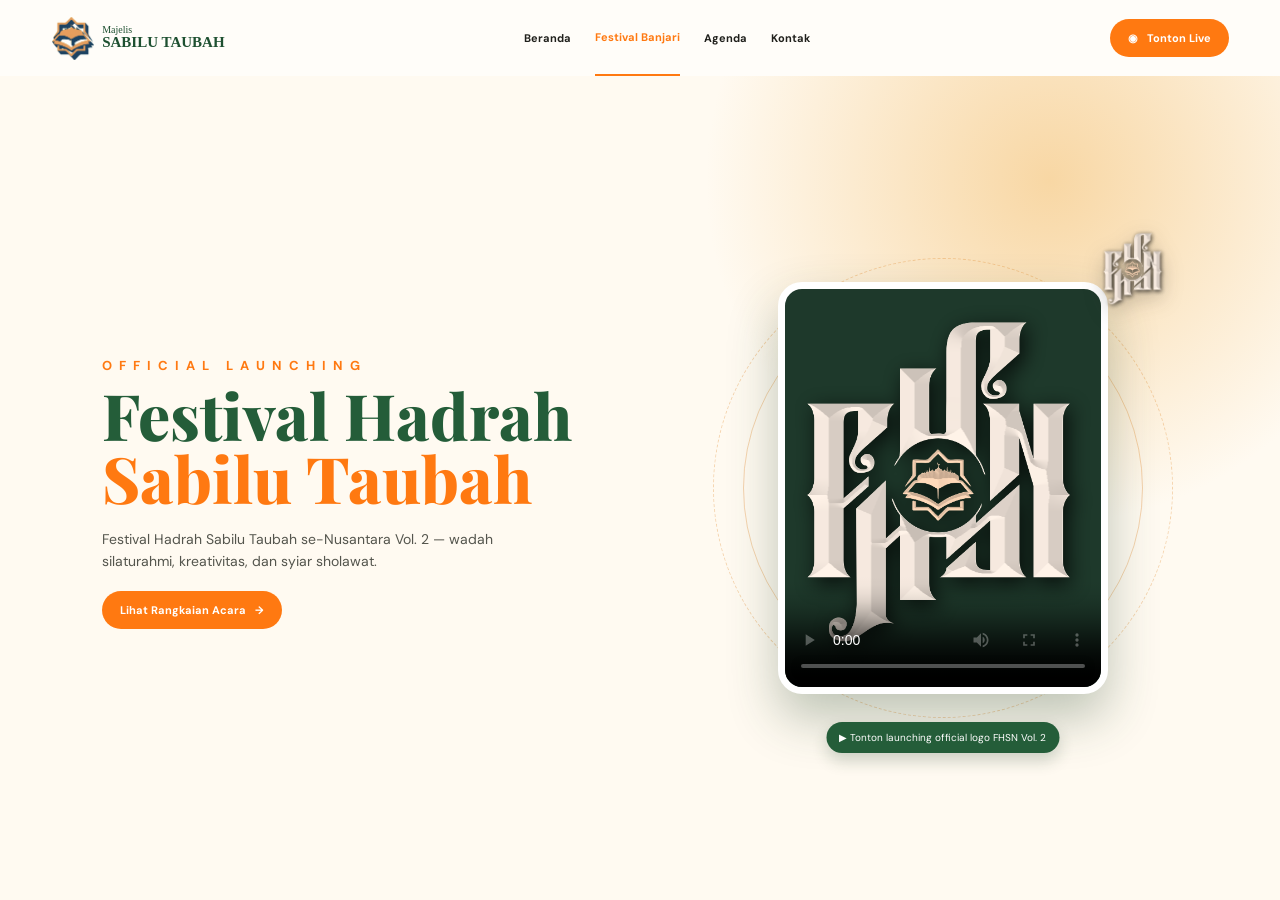
<file: festival-banjari.html>
<!doctype html>
<html lang="id">
<head>
  <meta charset="UTF-8">
  <meta name="viewport" content="width=device-width, initial-scale=1.0">
  <title>Festival Hadrah Sabilu Taubah</title>
  <link rel="preconnect" href="https://fonts.googleapis.com">
  <link rel="preconnect" href="https://fonts.gstatic.com" crossorigin>
  <link href="https://fonts.googleapis.com/css2?family=DM+Sans:wght@400;500;600;700&family=Playfair+Display:wght@600;700;800&display=swap" rel="stylesheet">
  <link rel="stylesheet" href="css/style.css">
</head>
<body class="fesban-page">
  <header class="navbar fesban-nav">
    <a class="brand" href="index.html"><img class="brand-logo" src="assets/logo/majelis-logo.png" alt="Logo Majelis Sabilu Taubah"><span><small>Majelis</small><strong>SABILU TAUBAH</strong></span></a>
    <nav><a href="index.html">Beranda</a><a class="active" href="festival-banjari.html">Festival Banjari</a><a href="index.html#agenda">Agenda</a><a href="index.html#kontak">Kontak</a></nav>
    <a class="live" href="index.html#puncak">◉ &nbsp; Tonton Live</a>
  </header>
  <main class="fesban-main">
    <section class="fesban-launch">
      <div class="launch-copy"><p class="eyebrow">OFFICIAL LAUNCHING</p><h1>Festival Hadrah<br><em>Sabilu Taubah</em></h1><p>Festival Hadrah Sabilu Taubah se-Nusantara Vol. 2 — wadah silaturahmi, kreativitas, dan syiar sholawat.</p><a class="btn orange" href="index.html#agenda">Lihat Rangkaian Acara &nbsp; →</a></div>
      <div class="launch-video-wrap"><div class="launch-ring ring-one"></div><div class="launch-ring ring-two"></div><img class="launch-logo" src="assets/logo/fesban-logo.png" alt="Logo Festival Hadrah Sabilu Taubah"><video class="launch-video" controls playsinline preload="metadata" poster="assets/logo/fesban-logo.png"><source src="assets/video/fesban-launching.mp4" type="video/mp4">Browser Anda belum mendukung video.</video><p class="video-caption">▶ Tonton launching official logo FHSN Vol. 2</p></div>
    </section>
  </main>
  <script>document.querySelector('.launch-video').addEventListener('play',()=>document.querySelector('.launch-logo').classList.add('is-playing'));</script>
</body>
</html>
</file>
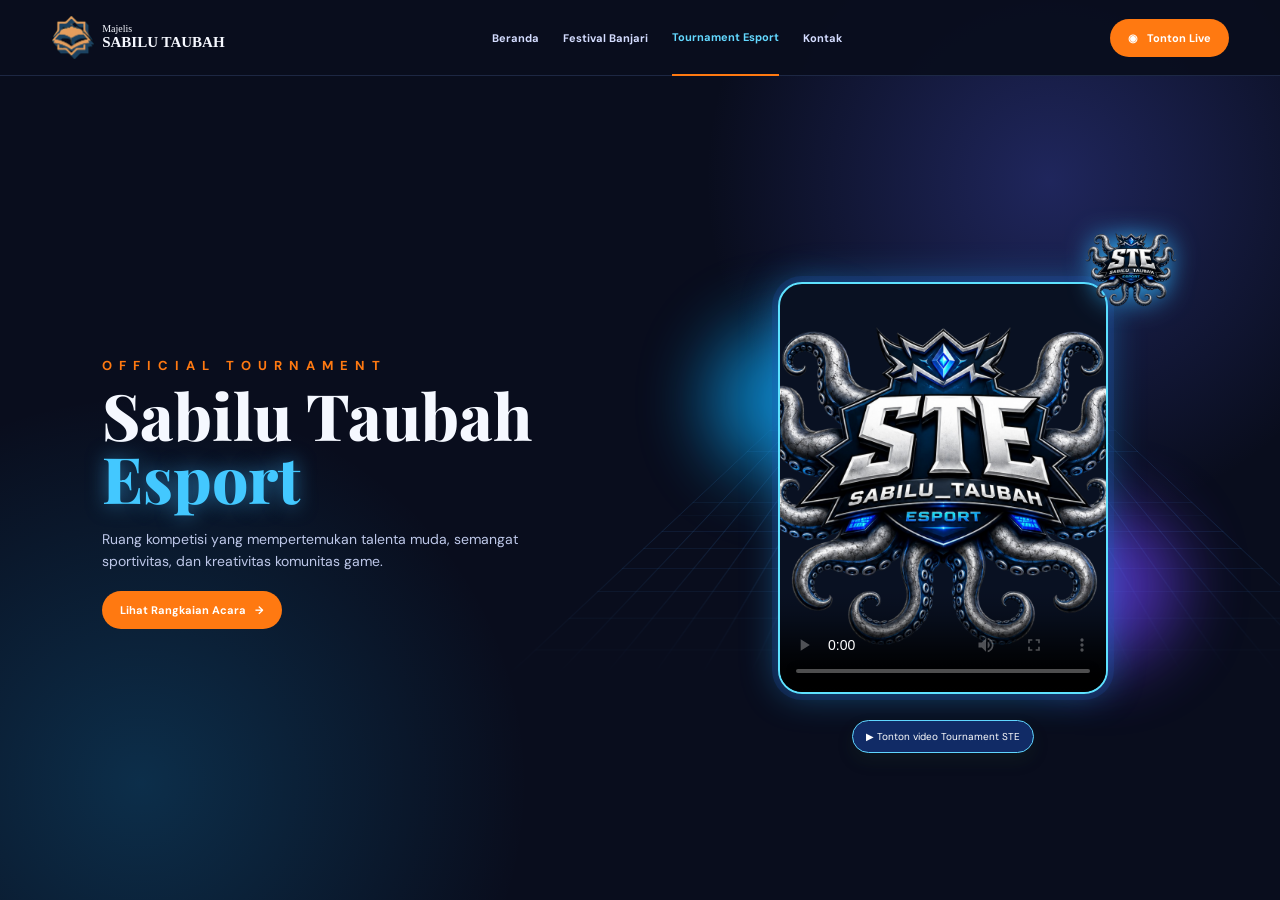
<file: tournament-esport.html>
<!doctype html>
<html lang="id">
<head>
  <meta charset="UTF-8">
  <meta name="viewport" content="width=device-width, initial-scale=1.0">
  <title>Tournament Sabilu Taubah Esport</title>
  <link rel="preconnect" href="https://fonts.googleapis.com">
  <link rel="preconnect" href="https://fonts.gstatic.com" crossorigin>
  <link href="https://fonts.googleapis.com/css2?family=DM+Sans:wght@400;500;600;700&family=Playfair+Display:wght@600;700;800&display=swap" rel="stylesheet">
  <link rel="stylesheet" href="css/style.css">
</head>
<body class="esport-page">
  <header class="navbar esport-nav">
    <a class="brand" href="index.html"><img class="brand-logo" src="assets/logo/majelis-logo.png" alt="Logo Majelis Sabilu Taubah"><span><small>Majelis</small><strong>SABILU TAUBAH</strong></span></a>
    <nav><a href="index.html">Beranda</a><a href="festival-banjari.html">Festival Banjari</a><a class="active" href="tournament-esport.html">Tournament Esport</a><a href="index.html#kontak">Kontak</a></nav>
    <a class="live" href="index.html#puncak">◉ &nbsp; Tonton Live</a>
  </header>
  <main class="esport-main">
    <section class="esport-launch">
      <div class="esport-copy"><p class="eyebrow">OFFICIAL TOURNAMENT</p><h1>Sabilu Taubah<br><em>Esport</em></h1><p>Ruang kompetisi yang mempertemukan talenta muda, semangat sportivitas, dan kreativitas komunitas game.</p><a class="btn orange" href="index.html#agenda">Lihat Rangkaian Acara &nbsp; →</a></div>
      <div class="esport-video-wrap"><div class="esport-grid"></div><div class="esport-orb orb-blue"></div><div class="esport-orb orb-purple"></div><img class="esport-page-logo" src="assets/logo/esport-logo.png" alt="Logo Sabilu Taubah Esport"><video class="esport-video" controls playsinline preload="metadata" poster="assets/logo/esport-logo.png"><source src="assets/video/esport-launching.mp4" type="video/mp4">Browser Anda belum mendukung video.</video><p class="video-caption esport-caption">▶ Tonton video Tournament STE</p></div>
    </section>
  </main>
  <script>document.querySelector('.esport-video').addEventListener('play',()=>document.querySelector('.esport-page-logo').classList.add('is-playing'));</script>
</body>
</html>
</file>
<file: css/style.css>
:root{--green:#245d39;--green2:#34734a;--orange:#ff7911;--cream:#fffaf0;--ink:#20201c}*{box-sizing:border-box}html{scroll-behavior:smooth}body{margin:0;font-family:"DM Sans",sans-serif;color:var(--ink);background:var(--cream)}h1,h2,h3,p{margin:0}a{text-decoration:none;color:inherit}.navbar{height:76px;display:flex;align-items:center;padding:0 clamp(20px,4vw,76px);gap:32px;background:#fffdf9;position:absolute;top:0;z-index:4;width:100%}.brand{display:flex;align-items:center;gap:8px;color:#1e5031;min-width:max-content}.brand-mark{border:2px solid #1f5935;border-radius:50%;width:40px;height:40px;display:grid;place-items:center;font-size:24px}.brand small,.brand strong{display:block;line-height:1.05}.brand small{font-family:serif;font-size:10px}.brand strong{font-family:Georgia,serif;font-size:15px}.navbar nav{display:flex;align-items:center;justify-content:center;gap:24px;flex:1;font-size:11px;font-weight:700}.navbar nav a{height:76px;display:grid;place-items:center;white-space:nowrap}.navbar nav a.active{color:var(--orange);border-bottom:2px solid var(--orange)}.live,.btn{border-radius:99px;padding:12px 18px;font-size:11px;font-weight:700;color:white}.live,.orange{background:var(--orange)}.green{background:var(--green)}.menu-toggle{display:none}.hero{height:680px;position:relative;overflow:hidden;background:radial-gradient(circle at 30% 34%,#fff8de 0, #fff8ed 31%,#e4f0e7 75%)}.hero-art{position:absolute;inset:76px 0 0 38%;background:linear-gradient(90deg,#fff8ee 1%,transparent 24%),linear-gradient(0deg,rgba(255,241,212,.25),rgba(255,255,255,.12)),url('../assets/images/hero-majelis.png') center/cover no-repeat;mask-image:linear-gradient(90deg,transparent 0%,#000 13%);opacity:.96}.orb{position:absolute;border-radius:50%;background:#ff891c;opacity:.38}.orb-a{height:170px;width:170px;right:-65px;top:180px}.orb-b{height:210px;width:210px;left:-140px;bottom:10px}.hero-copy{position:relative;z-index:2;padding:150px 0 0 max(7vw,40px);width:min(630px,55vw)}.eyebrow{color:var(--orange);letter-spacing:7px;font-weight:bold;font-size:13px;margin-bottom:6px}.hero h1{font:800 clamp(56px,7vw,102px)/.73 'Playfair Display',Georgia,serif;color:var(--green);letter-spacing:2px}.hero h1 em{font-style:normal;color:var(--orange)}.hero h2{font-size:16px;color:var(--green);margin-top:16px;white-space:nowrap}.hero h2 i{color:var(--orange);font-style:normal}.intro{margin-top:22px;line-height:1.5;width:280px;font-size:13px;color:#45463c}.hero-actions{display:flex;align-items:center;gap:11px;margin-top:25px}.play{width:30px;height:30px;border-radius:50%;display:grid;place-items:center;background:#fff;color:var(--orange);box-shadow:0 3px 12px #b8a98c}.hero-actions span{font-size:10px;line-height:1.25}.scroll{display:block;margin-top:37px;font-size:10px;color:#526457}.section{padding:55px clamp(28px,8vw,140px)}.about{display:grid;grid-template-columns:230px 1fr 250px;gap:36px;align-items:center;background:#fffdf9}.portrait{height:210px;border-radius:22px;background:linear-gradient(140deg,#dcebc5,#f9cf8f);position:relative;overflow:hidden}.portrait-photo{position:absolute;bottom:-50px;left:31px;width:164px;height:200px;border-radius:50% 50% 25px 25px;background:linear-gradient(130deg,#17120e 0 22%,#e6cda7 23% 37%,#eee5d3 38%);font-size:0}.leaf{position:absolute;color:#5c9a35;font-size:55px;bottom:-8px;left:0}.section-kicker,.events h2,.timeline h2,.gallery h2{font:700 26px 'Playfair Display',serif}.about-copy h2{font:700 31px/1.05 'Playfair Display',serif}.about-copy h2 span,.heading span,.timeline h2 span,.gallery h2 span{color:var(--green)}.about-copy>p:not(.section-kicker){font-size:11px;line-height:1.5;max-width:455px;margin:10px 0 16px}.values{display:grid;grid-template-columns:repeat(4,1fr);gap:7px;margin-bottom:18px}.values div{padding-right:9px;border-right:1px solid #ddd;display:flex;flex-direction:column;font-size:9px}.values b{font-size:19px;color:var(--green)}.values strong{font-size:10px;margin:4px 0}.values small{font-size:8px}.small{display:inline-block;padding:10px 15px;font-size:9px}.quote{background:linear-gradient(140deg,#79a85a,#255d3c);min-height:182px;border-radius:19px;padding:25px;color:#fff;box-shadow:0 7px 10px #cdd0be}.quote>p{font-size:13px;line-height:1.42;margin-top:4px}.quote>p:before{content:'“';font:50px Georgia;line-height:0;color:#b7d69b}.quote small{display:block;margin-top:16px}.events{background:#fffaf1}.heading{display:flex;justify-content:space-between;align-items:end;margin-bottom:18px}.heading h2 span{color:var(--orange)}.heading p{font-size:10px;margin-top:3px}.heading>a{font-size:10px;background:#fff;border-radius:20px;padding:11px 15px;color:var(--orange)}.event-grid{display:grid;grid-template-columns:repeat(3,1fr);gap:18px}.event{min-height:181px;padding:17px;color:white;border-radius:15px;position:relative;overflow:hidden;background-size:cover;background-position:center}.event:before{content:'';position:absolute;inset:0;background:linear-gradient(110deg,rgba(4,38,26,.96),rgba(10,44,30,.42))}.event>*{position:relative}.event label{font-size:8px;border:1px solid #e3d5b0;border-radius:6px;padding:3px 6px}.event h3{font:700 20px/1.03 'Playfair Display',serif;margin-top:12px}.event p,.event li{font-size:8px;line-height:1.35;max-width:190px;margin-top:7px}.event ul{padding-left:14px;margin:6px 0}.event a{font-size:8px;display:inline-block;border:1px solid #fff;border-radius:12px;padding:6px 10px;margin-top:8px}.banjari{background-image:url('../assets/images/hero-majelis.png');background-position:70% 60%}.esport{background:radial-gradient(circle at 75% 35%,#e45c1a,#3c160e 39%,#1d1b15)}.social{background:linear-gradient(115deg,#2f7243,#8aae66)}.countdown{min-height:120px;padding:19px clamp(28px,8vw,140px);background:linear-gradient(90deg,rgba(31,83,61,.87),rgba(247,160,61,.6)),url('../assets/images/hero-majelis.png') center 65%/cover;display:flex;align-items:center;justify-content:space-between;color:white}.countdown>div>p{font:18px 'Playfair Display',serif}.countdown h2{font:28px/1 'Playfair Display',serif}.countdown h2 small{font-size:15px;letter-spacing:1px}.timer{display:flex;gap:16px;align-items:center}.timer b{width:76px;height:72px;border-radius:11px;background:#fffdf9;color:#383630;display:flex;flex-direction:column;align-items:center;justify-content:center;font-size:9px}.timer strong{font-size:34px;color:var(--orange);font-weight:500}.timer i{font-size:22px;color:var(--orange);font-style:normal}.timeline{text-align:left;background:#fffdf8}.line{display:grid;grid-template-columns:repeat(6,1fr);margin-top:30px;position:relative;text-align:center}.line:before{content:'';height:1px;position:absolute;left:2%;right:2%;top:15px;background:#66906d}.line div{position:relative;display:flex;align-items:center;flex-direction:column}.line b{z-index:1;border-radius:50%;background:var(--green);color:white;width:31px;height:31px;display:grid;place-items:center}.line div:nth-child(even) b{background:var(--orange)}.line strong{font-size:10px;margin-top:9px}.line small{font-size:8px;margin-top:8px;max-width:100px}.peak{min-height:165px;background:linear-gradient(90deg,rgba(12,13,12,.95),rgba(24,24,19,.42)),url('../assets/images/hero-majelis.png') center 70%/cover;color:#fff;padding:24px clamp(28px,8vw,140px);display:flex;align-items:center;justify-content:space-between}.peak p{font:18px 'Playfair Display',serif}.peak h2{font:23px 'Playfair Display',serif}.peak>div>span{display:block;width:245px;font-size:10px;line-height:1.35;margin:6px 0}.peak-features{display:flex;gap:35px}.peak-features span{font-size:30px;text-align:center}.peak-features b{font-size:10px;display:block;font-weight:500}.gallery{background:#fffaf1;padding-top:32px}.gallery-grid{display:grid;grid-template-columns:repeat(7,1fr);gap:9px}.gallery figure{height:95px;margin:0;border-radius:9px;background-image:linear-gradient(135deg,rgba(35,79,47,.06),rgba(18,19,14,.35)),url('../assets/images/hero-majelis.png');background-size:cover}.g1{background-position:80% 87%}.g2{background-position:45% 50%}.g3{background-position:70% 35%}.g4{background-position:92% 60%}.g5{background-position:20% 60%}.g6{background-position:60% 80%}.gallery-grid a{height:95px;border-radius:9px;background:var(--green);color:#fff;display:grid;place-content:center;text-align:center;font-size:19px}.gallery-grid a b{font-size:9px;font-weight:500}footer{padding:19px clamp(28px,8vw,140px);background:#fffdf9;display:flex;align-items:center;justify-content:space-between;font-size:8px}footer .socials{display:block;color:var(--orange);font-size:19px;margin-top:4px}
@media(max-width:900px){.navbar nav{display:none}.navbar{justify-content:space-between}.menu-toggle{display:block;border:0;background:none;font-size:24px}.live{display:none}.hero-art{inset:76px -15% 0 16%;opacity:.48}.hero-copy{width:90vw}.about{grid-template-columns:180px 1fr}.quote{display:none}.event-grid{gap:10px}.peak-features{gap:14px}.gallery-grid{grid-template-columns:repeat(4,1fr)}.gallery-grid a{grid-column:auto}.timer{gap:5px}.timer b{width:58px;height:64px}.timer strong{font-size:27px}}
@media(max-width:620px){.hero{height:650px}.hero-copy{padding:135px 25px}.hero h2{white-space:normal;font-size:13px}.intro{font-size:12px}.hero-actions{flex-wrap:wrap}.about{grid-template-columns:1fr;padding:38px 28px}.portrait{height:170px;width:190px}.values{grid-template-columns:repeat(2,1fr)}.event-grid{grid-template-columns:1fr}.event{min-height:165px}.countdown{flex-direction:column;align-items:flex-start;gap:15px}.timer{width:100%;justify-content:space-between}.timer b{width:20vw;height:62px}.timer i{display:none}.line{grid-template-columns:repeat(3,1fr);gap:20px}.line:before{display:none}.peak{display:block}.peak-features{margin-top:20px;justify-content:space-between}.peak-features span{font-size:24px}.gallery-grid{grid-template-columns:repeat(2,1fr)}footer{gap:15px;flex-wrap:wrap}.heading>a{display:none}}

/* Modern click interactions */
.btn,.live,.play,.heading>a,.event a,.gallery-grid a,.navbar nav a{position:relative;overflow:hidden;isolation:isolate;transition:transform .22s ease,box-shadow .22s ease,filter .22s ease}
.btn:hover,.live:hover,.heading>a:hover{transform:translateY(-3px);filter:saturate(1.12);box-shadow:0 10px 20px rgba(31,70,45,.18)}
.btn:active,.live:active,.heading>a:active,.play:active,.gallery-grid a:active{transform:translateY(1px) scale(.96)}
.event{cursor:pointer;transition:transform .28s cubic-bezier(.2,.8,.2,1),box-shadow .28s ease}
.event:hover,.event.is-selected{transform:translateY(-7px) scale(1.015);box-shadow:0 18px 26px rgba(31,54,32,.22)}
.event.is-selected{outline:2px solid rgba(255,135,25,.8);outline-offset:3px}
.gallery figure{cursor:pointer;transition:transform .28s ease,filter .28s ease,box-shadow .28s ease}
.gallery figure:hover,.gallery figure.is-selected{transform:scale(1.05) rotate(-1deg);filter:saturate(1.15);box-shadow:0 10px 20px rgba(24,53,34,.22);position:relative;z-index:1}
.ripple{position:absolute;z-index:1;border-radius:50%;background:rgba(255,255,255,.48);transform:scale(0);pointer-events:none;animation:ripple .65s ease-out forwards}
@keyframes ripple{to{transform:scale(1);opacity:0}}
.click-flash{animation:flash .52s ease}@keyframes flash{45%{filter:brightness(1.22) saturate(1.35)}}
@media(prefers-reduced-motion:reduce){.ripple,.click-flash{animation:none}.event,.gallery figure,.btn,.live,.heading>a{transition:none}}

.brand-logo{width:43px;height:43px;object-fit:contain;flex:none}

/* Video pembuka */
.hero-video{position:absolute;inset:0;width:100%;height:100%;object-fit:cover;object-position:center;z-index:0}
.hero-overlay{position:absolute;inset:0;z-index:1;background:linear-gradient(90deg,rgba(255,250,239,.96) 0%,rgba(255,250,239,.82) 35%,rgba(255,250,239,.24) 65%,rgba(20,49,33,.16) 100%)}
.hero .hero-art{display:none}.hero .orb{z-index:1}.hero-copy{z-index:2}.video-sound{position:absolute;z-index:2;right:clamp(24px,5vw,75px);bottom:30px;width:42px;height:42px;border:1px solid rgba(255,255,255,.7);border-radius:50%;background:rgba(28,58,39,.62);color:#fff;font-size:20px;cursor:pointer;backdrop-filter:blur(7px);transition:transform .22s ease,background .22s ease}.video-sound:hover{background:var(--orange);transform:scale(1.08)}
@media(max-width:620px){.hero-overlay{background:linear-gradient(90deg,rgba(255,250,239,.92),rgba(255,250,239,.58))}.video-sound{bottom:20px;right:22px}}

/* Identitas Festival Banjari */
.event-logo{position:absolute!important;z-index:2;right:13px;top:12px;width:70px;height:70px;object-fit:contain;filter:drop-shadow(0 5px 10px rgba(0,0,0,.32));transform-origin:center;pointer-events:none}
.fesban-logo{animation:fesban-enter .8s cubic-bezier(.16,1,.3,1) both .15s,fesban-float 3.5s ease-in-out infinite 1s}
.banjari:hover .fesban-logo,.banjari.is-selected .fesban-logo{animation:fesban-spin .7s cubic-bezier(.2,.8,.2,1) both,fesban-glow 1.5s ease-in-out infinite .7s}
@keyframes fesban-enter{from{opacity:0;transform:translateY(-16px) scale(.55) rotate(-12deg);filter:drop-shadow(0 0 0 transparent)}to{opacity:1;transform:translateY(0) scale(1) rotate(0);filter:drop-shadow(0 5px 10px rgba(0,0,0,.32))}}
@keyframes fesban-float{50%{transform:translateY(-5px) rotate(2deg)}}
@keyframes fesban-spin{0%{transform:scale(1) rotate(0)}55%{transform:scale(1.28) rotate(10deg)}100%{transform:scale(1.08) rotate(0)}}
@keyframes fesban-glow{50%{filter:drop-shadow(0 0 9px rgba(255,211,151,.9)) drop-shadow(0 5px 10px rgba(0,0,0,.35))}}
@media(prefers-reduced-motion:reduce){.fesban-logo,.banjari:hover .fesban-logo,.banjari.is-selected .fesban-logo{animation:none}}

/* Halaman Festival Banjari */
.fesban-page{background:radial-gradient(circle at 82% 20%,#f8d7a4,transparent 27%),#fffaf1}.fesban-nav{position:relative}.fesban-main{min-height:calc(100vh - 76px);display:grid;place-items:center;padding:55px clamp(28px,8vw,140px)}.fesban-launch{width:min(1120px,100%);display:grid;grid-template-columns:1fr .86fr;align-items:center;gap:60px}.launch-copy h1{font:800 clamp(42px,5vw,72px)/.98 'Playfair Display',serif;color:var(--green);margin:10px 0 18px}.launch-copy h1 em{font-style:normal;color:var(--orange)}.launch-copy>p:not(.eyebrow){max-width:460px;color:#54554d;line-height:1.6;font-size:14px;margin-bottom:25px}.launch-video-wrap{min-height:530px;display:grid;place-items:center;position:relative}.launch-video{position:relative;z-index:2;width:min(100%,330px);max-height:510px;aspect-ratio:4/5;object-fit:cover;border:7px solid #fff;border-radius:24px;background:#1e392b;box-shadow:0 24px 50px rgba(41,74,48,.3)}.launch-logo{position:absolute;z-index:3;top:3px;right:0;width:88px;height:88px;object-fit:contain;filter:drop-shadow(0 7px 10px rgba(33,34,27,.28));animation:fesban-float 3.5s ease-in-out infinite}.launch-logo.is-playing{animation:fesban-spin .7s cubic-bezier(.2,.8,.2,1) both,fesban-glow 1.5s ease-in-out infinite .7s}.launch-ring{position:absolute;border:1px solid rgba(227,142,51,.35);border-radius:50%;width:400px;height:400px}.ring-one{animation:spin-ring 16s linear infinite}.ring-two{width:460px;height:460px;border-style:dashed;animation:spin-ring 22s linear infinite reverse}@keyframes spin-ring{to{transform:rotate(360deg)}}.video-caption{position:absolute;z-index:3;bottom:0;left:50%;transform:translateX(-50%);width:max-content;max-width:100%;padding:9px 13px;border-radius:99px;background:#245d39;color:#fff;font-size:10px;box-shadow:0 8px 16px rgba(30,65,41,.2)}
@media(max-width:760px){.fesban-nav nav{display:none}.fesban-launch{grid-template-columns:1fr;gap:34px}.launch-video-wrap{min-height:440px}.launch-video{max-height:410px}.launch-ring{width:330px;height:330px}.ring-two{width:390px;height:390px}.launch-copy{text-align:center}.launch-copy>p:not(.eyebrow){margin-left:auto;margin-right:auto}}

/* Artwork highlight Festival Banjari */
.banjari{background-image:url('../assets/images/fesban-highlight.png');background-position:center 44%}
.banjari:before{background:linear-gradient(90deg,rgba(31,17,10,.96) 0%,rgba(48,25,13,.7) 48%,rgba(26,14,8,.2) 100%)}

/* Identitas Tournament Esport */
.esport-logo{width:84px;height:84px;right:7px;top:6px;filter:drop-shadow(0 0 7px rgba(50,156,255,.8)) drop-shadow(0 6px 10px rgba(0,0,0,.5));animation:esport-pulse 2.3s ease-in-out infinite}
.esport:hover .esport-logo,.esport.is-selected .esport-logo{animation:esport-glitch .65s steps(2,end) both,esport-pulse 1s ease-in-out infinite .65s}
@keyframes esport-pulse{50%{transform:scale(1.09);filter:drop-shadow(0 0 16px rgba(30,174,255,1)) drop-shadow(0 0 26px rgba(63,69,255,.7))}}
@keyframes esport-glitch{0%,100%{transform:translate(0) scale(1.1)}20%{transform:translate(-5px,2px) skewX(-6deg) scale(1.14);filter:drop-shadow(5px 0 #00d5ff) drop-shadow(-5px 0 #7547ff)}45%{transform:translate(5px,-2px) skewX(5deg) scale(1.14);filter:drop-shadow(-5px 0 #00d5ff) drop-shadow(5px 0 #7547ff)}70%{transform:translate(-2px,1px) scale(1.1)}}
@media(prefers-reduced-motion:reduce){.esport-logo,.esport:hover .esport-logo,.esport.is-selected .esport-logo{animation:none}}

/* Halaman Tournament Esport */
.esport-page{background:radial-gradient(circle at 82% 20%,rgba(74,86,214,.34),transparent 27%),radial-gradient(circle at 11% 87%,rgba(25,179,255,.2),transparent 28%),#090d1d;color:#f7f9ff}.esport-nav{position:relative;background:rgba(9,13,29,.94);border-bottom:1px solid rgba(129,163,255,.17)}.esport-nav .brand{color:#f6f8ff}.esport-nav nav a{color:#d4dcff}.esport-nav nav a.active{color:#63d8ff}.esport-main{min-height:calc(100vh - 76px);display:grid;place-items:center;padding:55px clamp(28px,8vw,140px);overflow:hidden}.esport-launch{width:min(1120px,100%);display:grid;grid-template-columns:1fr .86fr;align-items:center;gap:60px}.esport-copy h1{font:800 clamp(42px,5vw,72px)/.98 'Playfair Display',serif;color:#f5f8ff;margin:10px 0 18px}.esport-copy h1 em{font-style:normal;color:#43c8ff;text-shadow:0 0 20px rgba(63,184,255,.55)}.esport-copy>p:not(.eyebrow){max-width:460px;color:#bdc7e8;line-height:1.6;font-size:14px;margin-bottom:25px}.esport-video-wrap{min-height:530px;display:grid;place-items:center;position:relative}.esport-video{position:relative;z-index:2;width:min(100%,330px);max-height:510px;aspect-ratio:4/5;object-fit:cover;border:2px solid #5ee2ff;border-radius:24px;background:#091122;box-shadow:0 0 0 6px rgba(35,78,174,.22),0 0 36px rgba(38,169,255,.42)}.esport-page-logo{position:absolute;z-index:3;top:0;right:0;width:94px;height:94px;object-fit:contain;filter:drop-shadow(0 0 12px rgba(51,183,255,.9));animation:esport-pulse 2.3s ease-in-out infinite}.esport-page-logo.is-playing{animation:esport-glitch .65s steps(2,end) both,esport-pulse 1s ease-in-out infinite .65s}.esport-grid{position:absolute;inset:35px 0;background:linear-gradient(rgba(65,160,255,.13) 1px,transparent 1px),linear-gradient(90deg,rgba(65,160,255,.13) 1px,transparent 1px);background-size:26px 26px;transform:perspective(450px) rotateX(64deg);mask-image:linear-gradient(transparent,#000 20%,#000 70%,transparent);animation:grid-sweep 6s linear infinite}.esport-orb{position:absolute;width:155px;height:155px;border-radius:50%;filter:blur(35px);opacity:.65}.orb-blue{background:#0caeff;top:100px;left:0}.orb-purple{background:#7143ff;right:0;bottom:90px}@keyframes grid-sweep{to{background-position:0 52px,0 52px}}.esport-caption{background:#112b66;border:1px solid #60d6ff}
@media(max-width:760px){.esport-nav nav{display:none}.esport-launch{grid-template-columns:1fr;gap:34px}.esport-video-wrap{min-height:440px}.esport-video{max-height:410px}.esport-copy{text-align:center}.esport-copy>p:not(.eyebrow){margin-left:auto;margin-right:auto}.esport-page-logo{right:5px}}
@media(prefers-reduced-motion:reduce){.esport-page-logo,.esport-grid{animation:none}}
</file>
